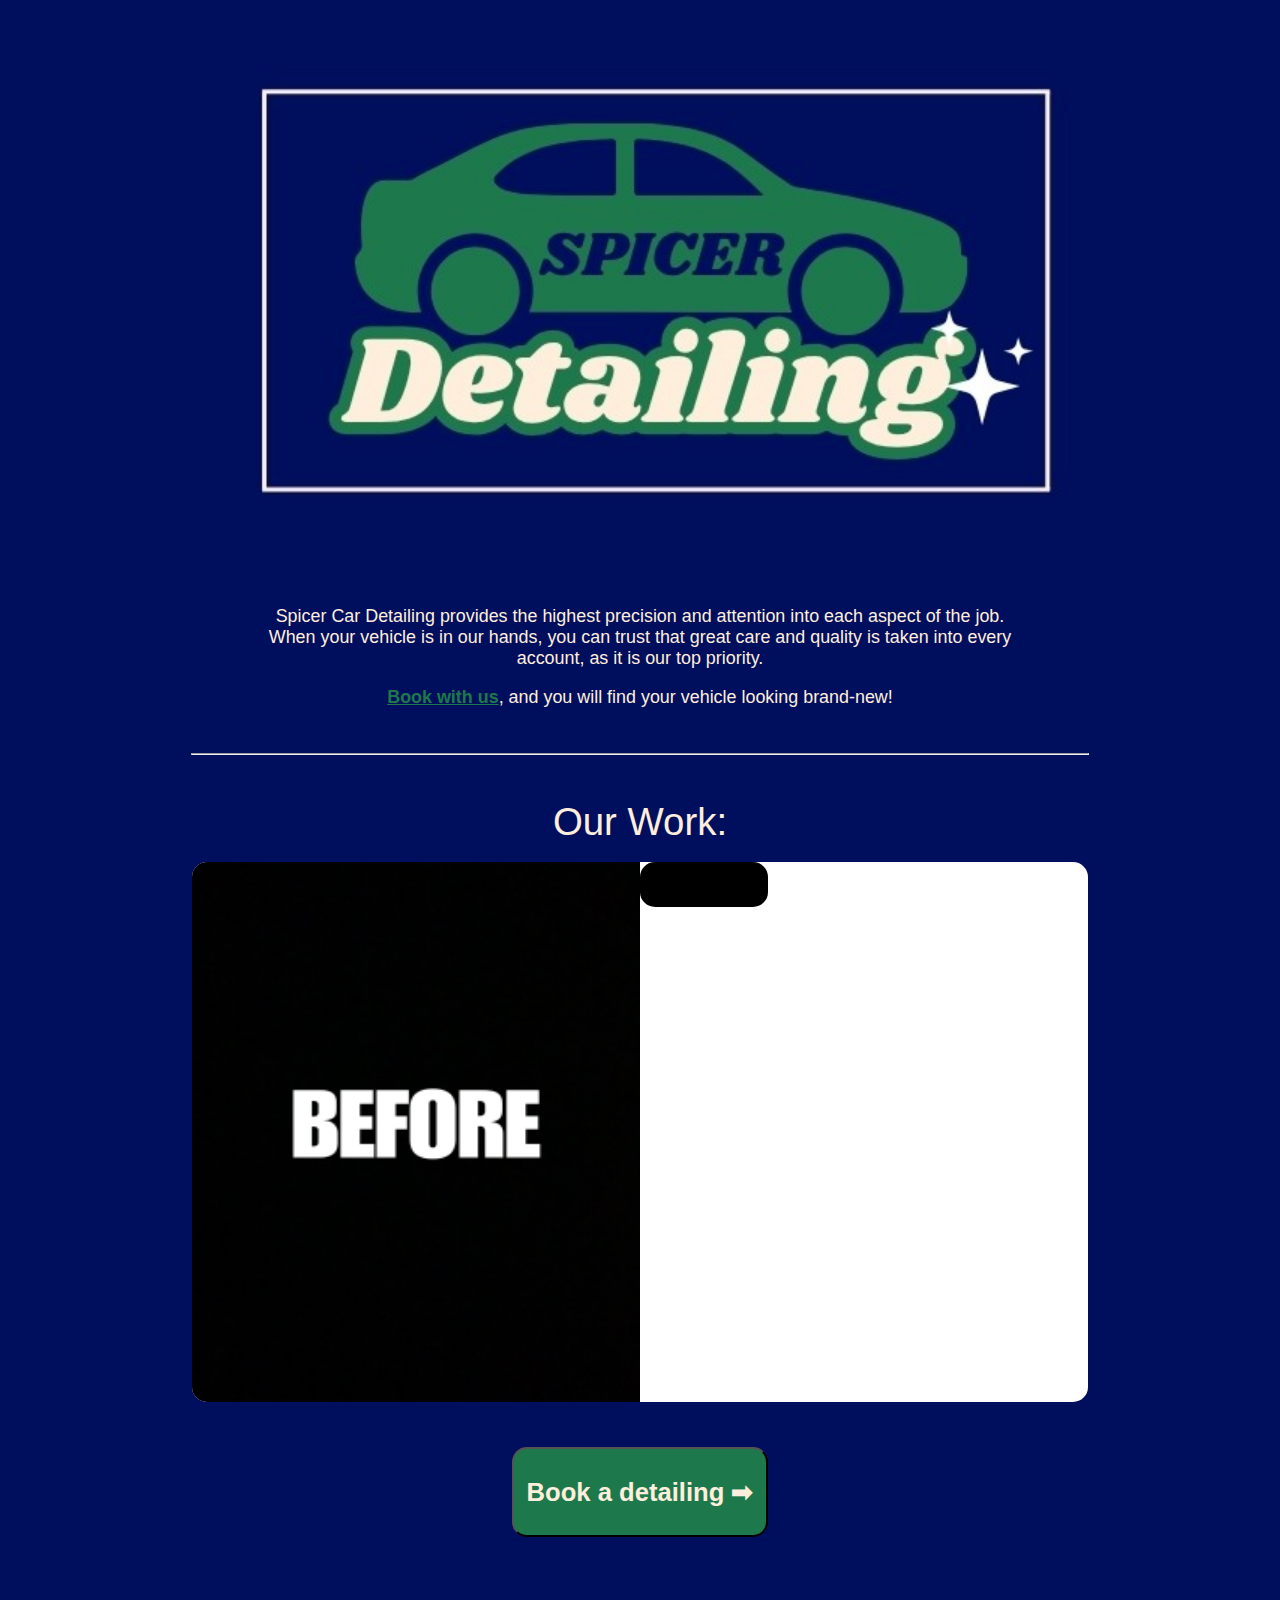
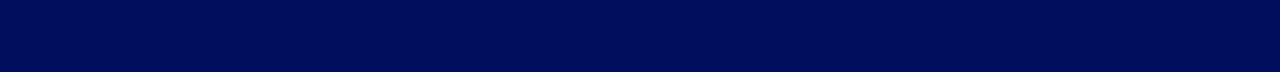
<file: index.html>
<!DOCTYPE html>
<html lang="en">
<head>
    <meta charset="UTF-8">
    <meta name="viewport" content="width=device-width, initial-scale=1.0">
    <link rel="stylesheet" type="text/css" href="styles.css">

    <title>Spicer Car Detailing</title>
</head>
<body>
    <div class="logo">
        <img src="SPICER_DETAILING_LOGO (6).jpg">
    </div>
    <div class="locationcontainer">
        <div class="home">
            11 Bogswell Crt.
        </div>
        <div class="town">
            Quispamsis, New Brunswick
        </div>
        <div class="postalcode">
            E2G 0J9
        </div>
        <div class="country">
            Canada
        </div>
    </div>
    <hr class="logosep">
    <div class="qualitystatement">
        Spicer Car Detailing provides the highest precision and attention into each aspect of the job. When your vehicle is in our hands, you can trust that great care and quality is taken into every account, as it is our top priority.
    </div>
    <div class="bookingstatement">
        <a href="book.html" style="color: rgb(29, 121, 76); font-weight: bold;" >Book with us</a>, and you will find your vehicle looking brand-new!
    </div>
    <hr class="statementsep">
    <div class="beforeandaftertitle">
        Our Work:
    </div>
    
    <div class="beforeandaftercontainer">
        
        <div class="photoframe">
            
            <div class="beforeside">
                
                <div class="beforeimagecontainer">
                    <img class="beforeimage" id="beforeimage" src="BEFORE_TEMPLATE.png">
                </div>
                <div class="backbuttoncontainer">
                    
                </div>
            </div>
            <div class="afterside">
                
                <div class="afterimagecontainer">
                    
                </div>
                <div class="nextbuttoncontainer">
                    
                </div>
            </div>
        </div>
        
    </div>

    <div class="bookbuttoncontainer">
        <button class="bookbutton" onclick="bookPage()">Book a detailing ➡</button>
    </div>

    <script src="index.js"></script>
</body>
</html>
</file>
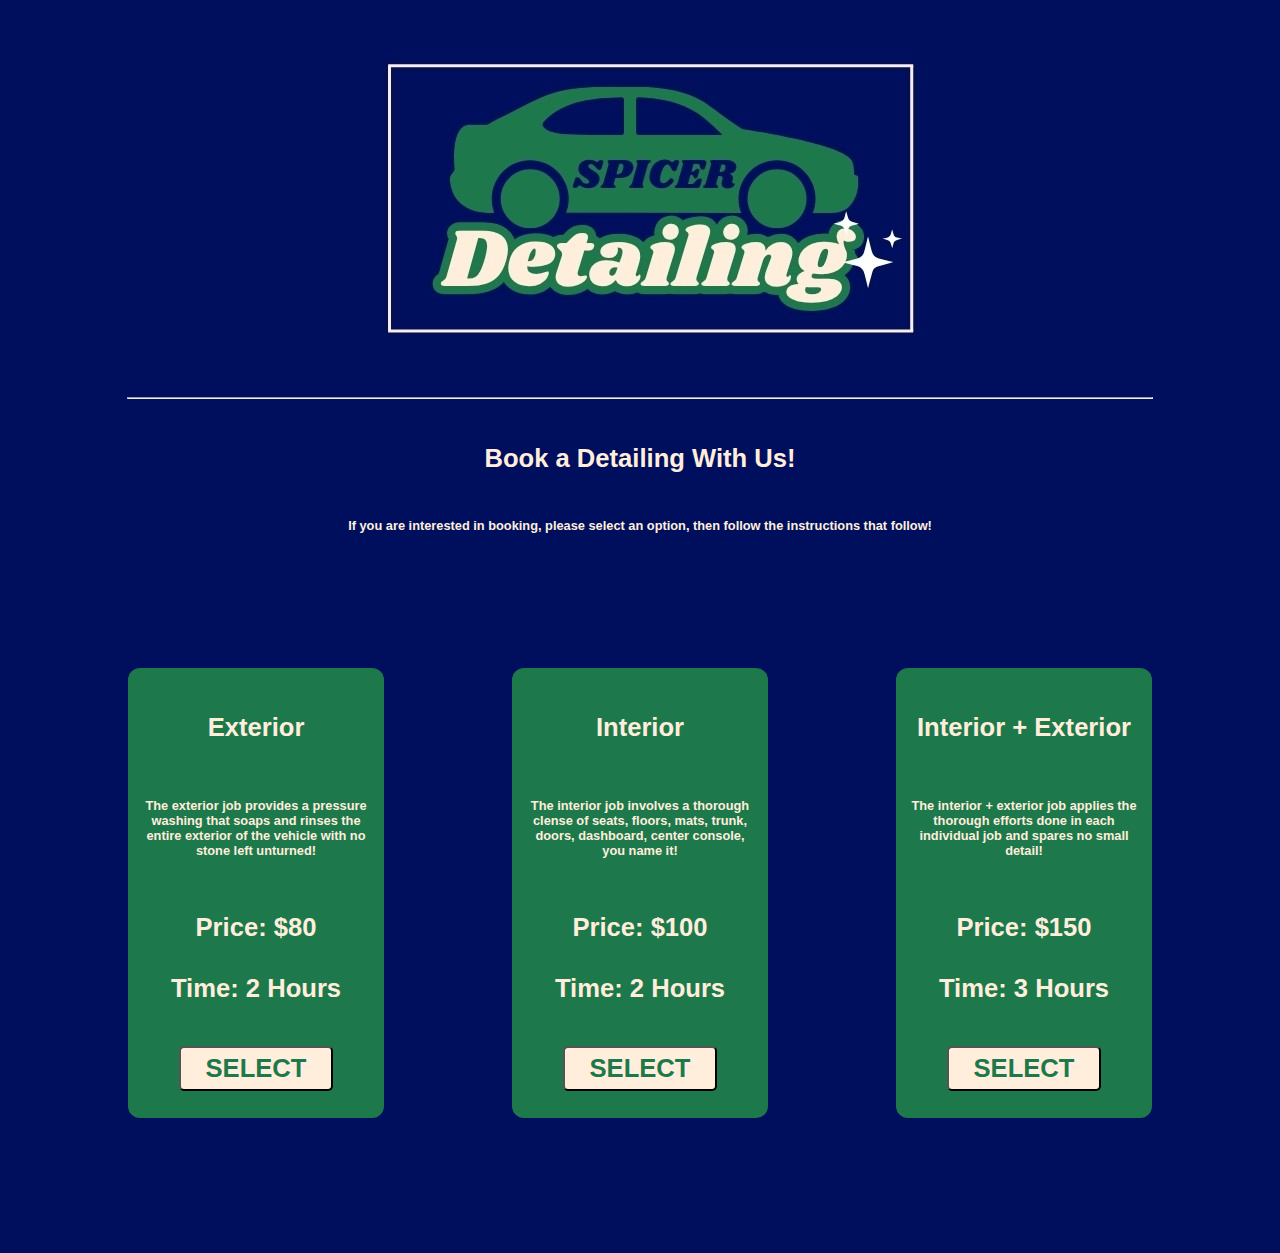
<file: book.html>
<!DOCTYPE html>
<html lang="en">
<head>
    <meta charset="UTF-8">
    <meta name="viewport" content="width=device-width, initial-scale=1.0">
    <link rel="stylesheet" type="text/css" href="bookstyles.css">

    <title>Spicer Car Detailing</title>
</head>
<body>
    <div class="logo">
        <img src="SPICER_DETAILING_LOGO (6).jpg">
    </div>
    <hr class="logosep">
    <div class="pagetitle">
        Book a Detailing With Us!
    </div>
    <div class="bookinginstructions">
        If you are interested in booking, please select an option, then follow the instructions that follow!
    </div>

    
    <div class="optionscontainer">

        <div class="optionbox">
            <div class="optiontitle">
                Exterior
            </div>
            <div class="optiondescription">
                The exterior job provides a pressure washing that soaps and rinses the entire exterior of the vehicle with no stone left unturned!
            </div>
            <div class="priceandtimecontainer">
                <div class="price">
                    Price: $80
                </div>
                <div class="time">
                    Time: 2 Hours
                </div>
            </div>
            <div class="selectbuttoncontainer">
                <button class="selectbutton" onclick="setJobVars('exterior job', '$80', '2 hours')">SELECT</button>
            </div>
        </div>

        <div class="optionbox">
            <div class="optiontitle">
                Interior
            </div>
            <div class="optiondescription">
                The interior job involves a thorough clense of seats, floors, mats, trunk, doors, dashboard, center console, you name it!
            </div>
            <div class="priceandtimecontainer">
                <div class="price">
                    Price: $100
                </div>
                <div class="time">
                    Time: 2 Hours
                </div>
            </div>
            <div class="selectbuttoncontainer">
                <button class="selectbutton" onclick="setJobVars('interior job', '$100', '2 hours')">SELECT</button>
            </div>
        </div>

        

        <div class="optionbox">
            <div class="optiontitle">
                Interior + Exterior
            </div>
            <div class="optiondescription">
                The interior + exterior job applies the thorough efforts done in each individual job and spares no small detail!
            </div>
            <div class="priceandtimecontainer">
                <div class="price">
                    Price: $150
                </div>
                <div class="time">
                    Time: 3 Hours
                </div>
            </div>
            <div class="selectbuttoncontainer">
                <button class="selectbutton" onclick="setJobVars('interior + exterior job', '$150', '3 hours')">SELECT</button>
            </div>
        </div>

    </div>
    
    
    <script src="book.js"></script>
</body>
</html>
</file>
<file: styles.css>
body {
    background-color: rgb(	0, 15, 93);
    background-size: cover;
    margin: 0;
    padding: 0;
    overflow-x: hidden;
}

.logo {
    transform: scale(1.5);
    margin-top: 10vh;
    display: flex;
    align-items: center;
    justify-content: center;
}

.infocontainer {
    margin-top: 10vh;
    color: rgb(255, 238, 220);
    font-family: sans-serif;
    text-align: center;
    font-size: 1vw;
    font-weight: 100;
    margin-bottom: 4vh;
}

.logosep {
    width: 80vw;
    margin-bottom: 5vh;
    margin-top: 1vh;
}

.qualitystatement {
    margin: 0 auto;
    display: flex;
    align-items: center;
    justify-content: center;
    color: rgb(255, 238, 220);
    font-family: sans-serif;
    width: 60vw;
    text-align: center;
    font-size: 1.4vw;
    font-weight: 500;
}

.bookingstatement {
    margin: 0 auto;
    margin-top: 2vh;
    display: flex;
    align-items: center;
    justify-content: center;
    color: rgb(255, 238, 220);
    font-family: sans-serif;
    width: 60vw;
    text-align: center;
    font-size: 1.4vw;
    font-weight: 500;
}

.statementsep {
    width: 70vw; 
    margin-top: 5vh;
    margin-bottom: 0vh;
}

.beforeandaftertitle {
    color: rgb(255, 238, 220);
    font-family: sans-serif;
    font-size: 3vw;
    text-align: center;
    margin-top: 5vh;
}

.photoframelabelcontainer {
    margin-top: 5vh;
    display: flex;
    align-items: center;
    justify-content: center;
    gap: 28vw; /*half of photoframe width - 7vw*/
}

.photoframelabel {
    font-family: sans-serif;
    font-size: 2vw;
    color: white;
    font-weight: bold;
    text-decoration-line: underline;
}

.beforeandaftercontainer {
    display: flex;
    justify-content: center;
    align-items: center;
    margin-top: 2vh;
    margin-bottom: 5vh;
}

.photoframe {
    display: flex;
    justify-content: center;
    align-items: center;
    width: 70vw;
    height: 60vh;
    border-radius: 15px;
    background-color: white;
}

.beforeside {
    display: flex;
    width: 35vw; /*half of photoframe width*/
    height: 60vh; /*same as photoframe height*/
    border-top-left-radius: 15px;
    border-bottom-left-radius: 15px;
    
}

.beforeimage {
    display: flex;
    width: 35vw; /*half of photoframe width*/
    height: 60vh; /*same as photoframe height*/
    border-top-left-radius: 15px;
    border-bottom-left-radius: 15px;
}

.slideshow-image {
    width: 100%;
    height: auto;
    border-radius: 10px;
    object-fit: cover;
}

.backbuttoncontainer {
    width: 10vw;
    height: 5vh;
    border-radius: 15px;
    background-color: black;
}

.afterside {
    display: flex;
    width: 35vw; /*half of photoframe width*/
    height: 60vh; /*same as photoframe height*/
    border-top-right-radius: 15px;
    border-bottom-right-radius: 15px;
    
}

.afterimage {
    width: 35vw; /*half of photoframe width*/
    height: 60vh; /*same as photoframe height*/
    border-top-right-radius: 15px;
    border-bottom-right-radius: 15px;

}

.nextbuttoncontainer {
    width: 10vw;
    height: 5vh;
    border-radius: 15px;
    background-color: black;
}

.bookbuttoncontainer {
    display: flex;
    align-items: center;
    justify-content: center;
}

.bookbutton {
    width: 20vw;
    height: 10vh;
    border-radius: 15px;
    background-color: rgb(29, 121, 76);
    color: rgb(255, 238, 220);
    font-family: sans-serif;
    font-weight: bold;
    font-size: 2vw;
    margin-bottom: 15vh;
}

@media screen and (max-width: 600px) {
    .logo {
    margin-top: 0vh;
    transform: scale(.65);
    }

.locationcontainer {
    font-size: 3vw;
    margin-top: 0vw;
}

.logosep {
    width: 95vw;
    margin-bottom: 2vh;
    margin-top: 1vh;
}

.qualitystatement {
    width: 85vw;
    font-size: 3.1vw;
}

.bookingstatement {
    width: 85vw;
    font-size: 3vw;
}

.statementsep {
    width: 90vw; 
    margin-top: 2vh;
    margin-bottom: 0vh;
}

.beforeandaftertitle {
    font-size: 5vw;
    margin-top: 3vh;
}

.beforeandafterset {
  display: flex;
  flex-direction: column;
  align-items: center;
  justify-content: center;
  margin-top: 8vw;
  margin-bottom: 5vh;
}

.leftgroup {
    
}

.beforeimg {
  width: 40%;
  height: auto;
  margin-bottom: 3vh;
}

.afterimg {
  width: 40%;
  height: auto;
}


.bookbuttoncontainer {
    display: flex;
    align-items: center;
    justify-content: center;
}

.bookbutton {
    width: 20vw;
    height: 10vh;
    border-radius: 15px;
    background-color: rgb(29, 121, 76);
    color: rgb(255, 238, 220);
    font-family: sans-serif;
    font-weight: bold;
    font-size: 2vw;
    margin-bottom: 15vh;
}
}
</file>
<file: bookstyles.css>
body {
    background-color: rgb(	0, 15, 93);
    background-size: cover;
    margin: 0;
    padding: 0;
    overflow-x: hidden;
}

.logo {
    margin-top: 0;
    display: flex;
    align-items: center;
    justify-content: center;
}

.locationcontainer {
    color: rgb(255, 238, 220);
    font-family: sans-serif;
    text-align: center;
    font-size: 1vw;
    font-weight: 100;
    margin-bottom: 4vh;
}

.logosep {
    width: 80vw;
    margin-bottom: 5vh;
    margin-top: 1vh;
}

.pagetitle {
    text-align: center;
    font-weight: bold;
    font-family: sans-serif;
    font-size: 2vw;
    color: rgb(255, 238, 220);
}

.bookinginstructions {
    margin-top: 5vh;
    text-align: center;
    font-weight: bold;
    font-family: sans-serif;
    font-size: 1vw;
    color: rgb(255, 238, 220);
}

.optionscontainer {
    display: flex;
    align-items: center;
    justify-content: center;
    margin-top: 15vh;
    margin-bottom: 15vh;
    
}

.optionbox {
    display: flex;
    flex-direction: column;
    align-items: center;
    justify-content: space-between;
    border-radius: 12px;
    margin-left: 5vw;
    margin-right: 5vw;
    width: 20vw;
    height: 50vh;
    background-color: rgb(29, 121, 76);
}

.optiontitle {
    margin-top: 5vh;
    text-align: center;
    font-weight: bold;
    font-family: sans-serif;
    font-size: 2vw;
    color: rgb(255, 238, 220);
}

.optiondescription {
    padding: 1vw;
    text-align: center;
    font-weight: bold;
    font-family: sans-serif;
    font-size: 1vw;
    color: rgb(255, 238, 220);
}

.priceandtimecontainer {
    height: 10vh;
    display: flex;
    flex-direction: column;
    align-items: center;
    justify-content: space-between;
}

.price {
    text-align: center;
    font-weight: bold;
    font-family: sans-serif;
    font-size: 2vw;
    color: rgb(255, 238, 220);
}

.time {
    text-align: center;
    font-weight: bold;
    font-family: sans-serif;
    font-size: 2vw;
    color: rgb(255, 238, 220);
}

.selectbuttoncontainer {
    margin-bottom: 3vh;
}

.selectbutton {
    width: 12vw;
    height: 5vh;
    border-radius: 5px;
    font-weight: bold;
    font-family: sans-serif;
    font-size: 2vw;
    background-color: rgb(255, 238, 220);
    color: rgb(29, 121, 76);
}
</file>
